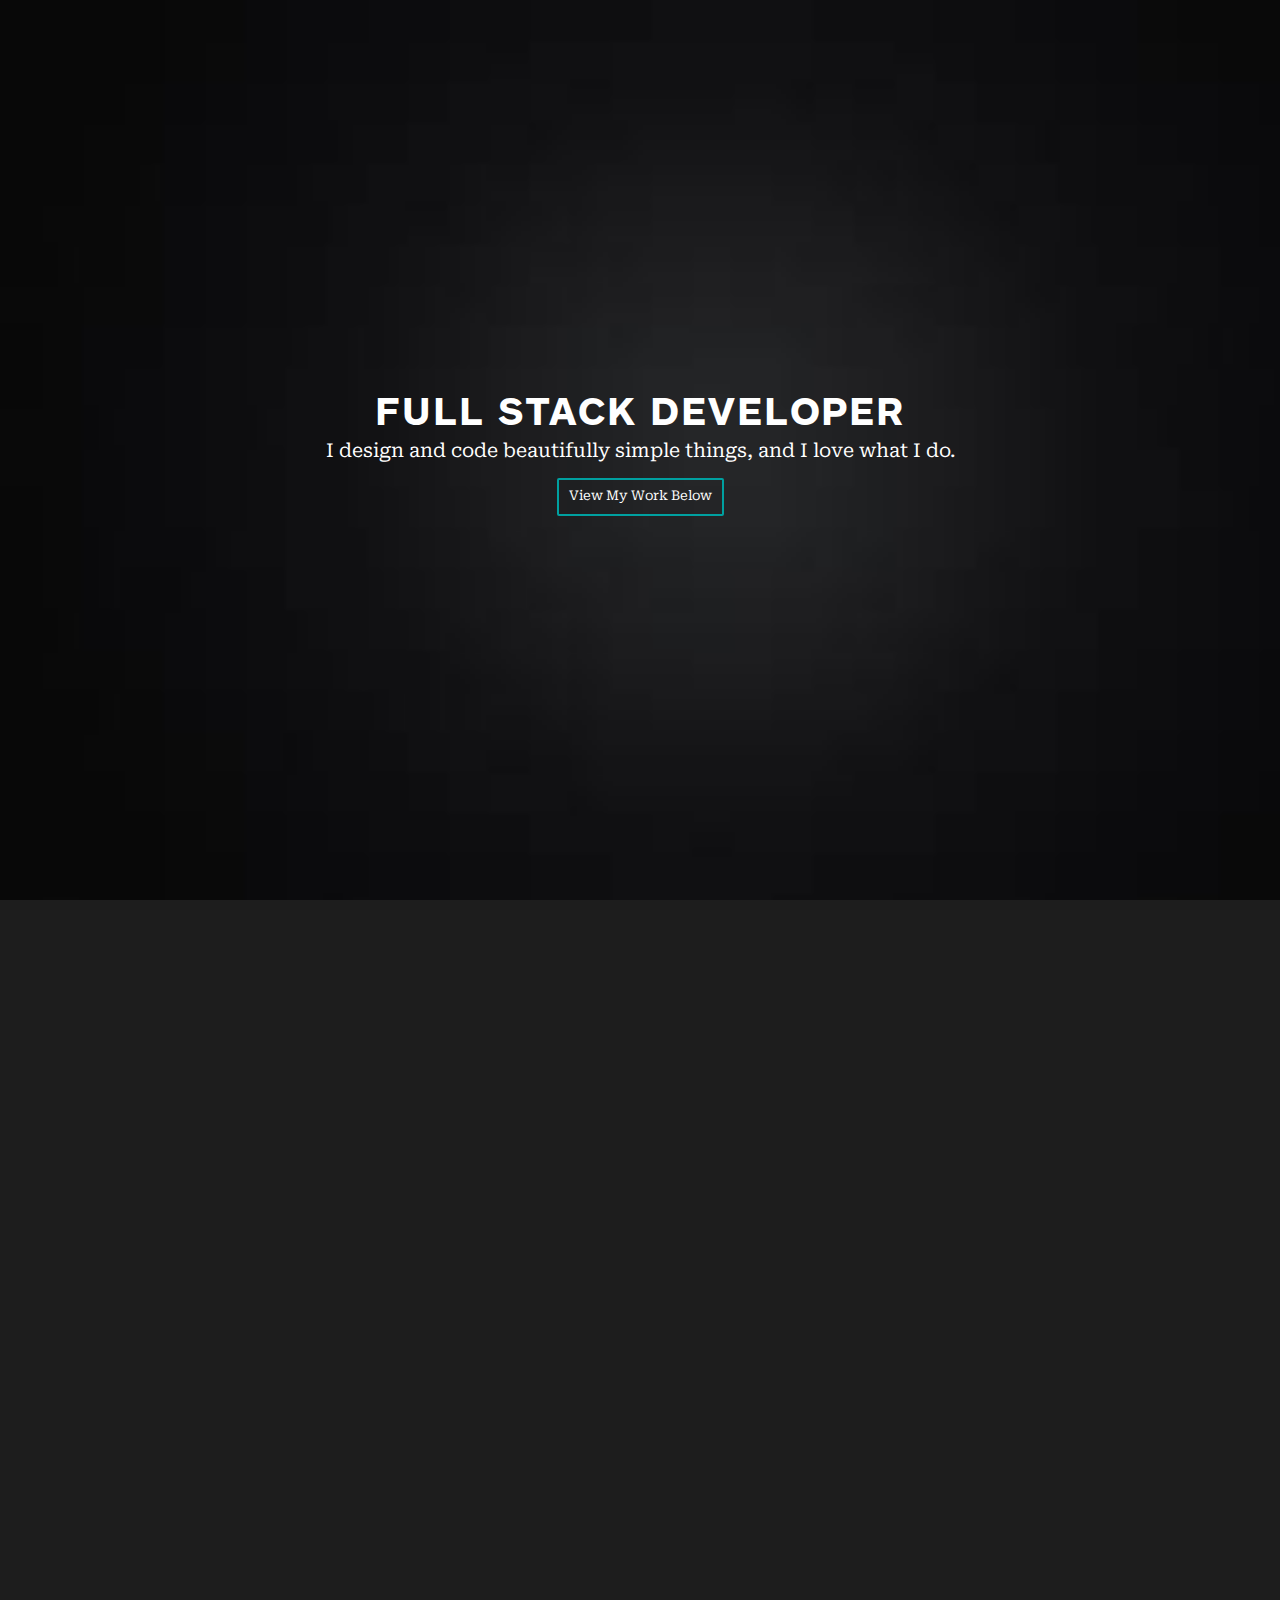
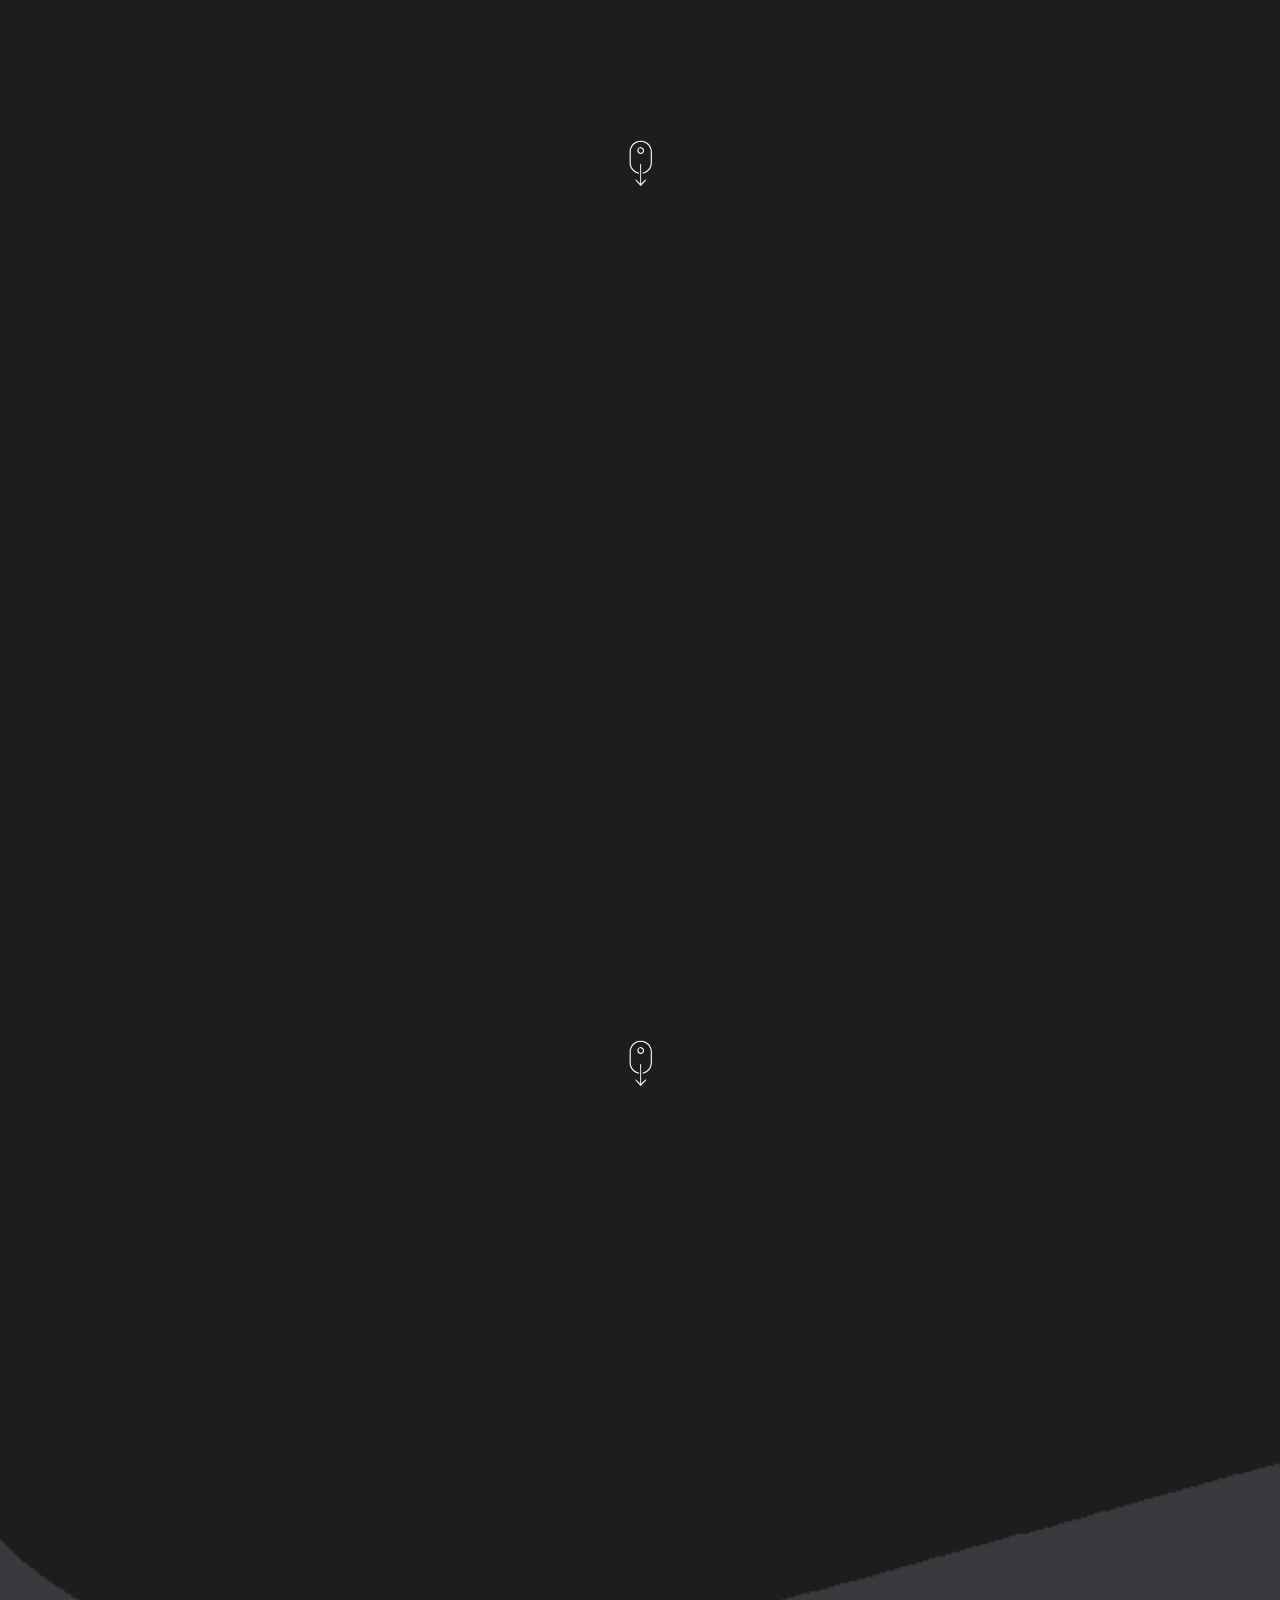
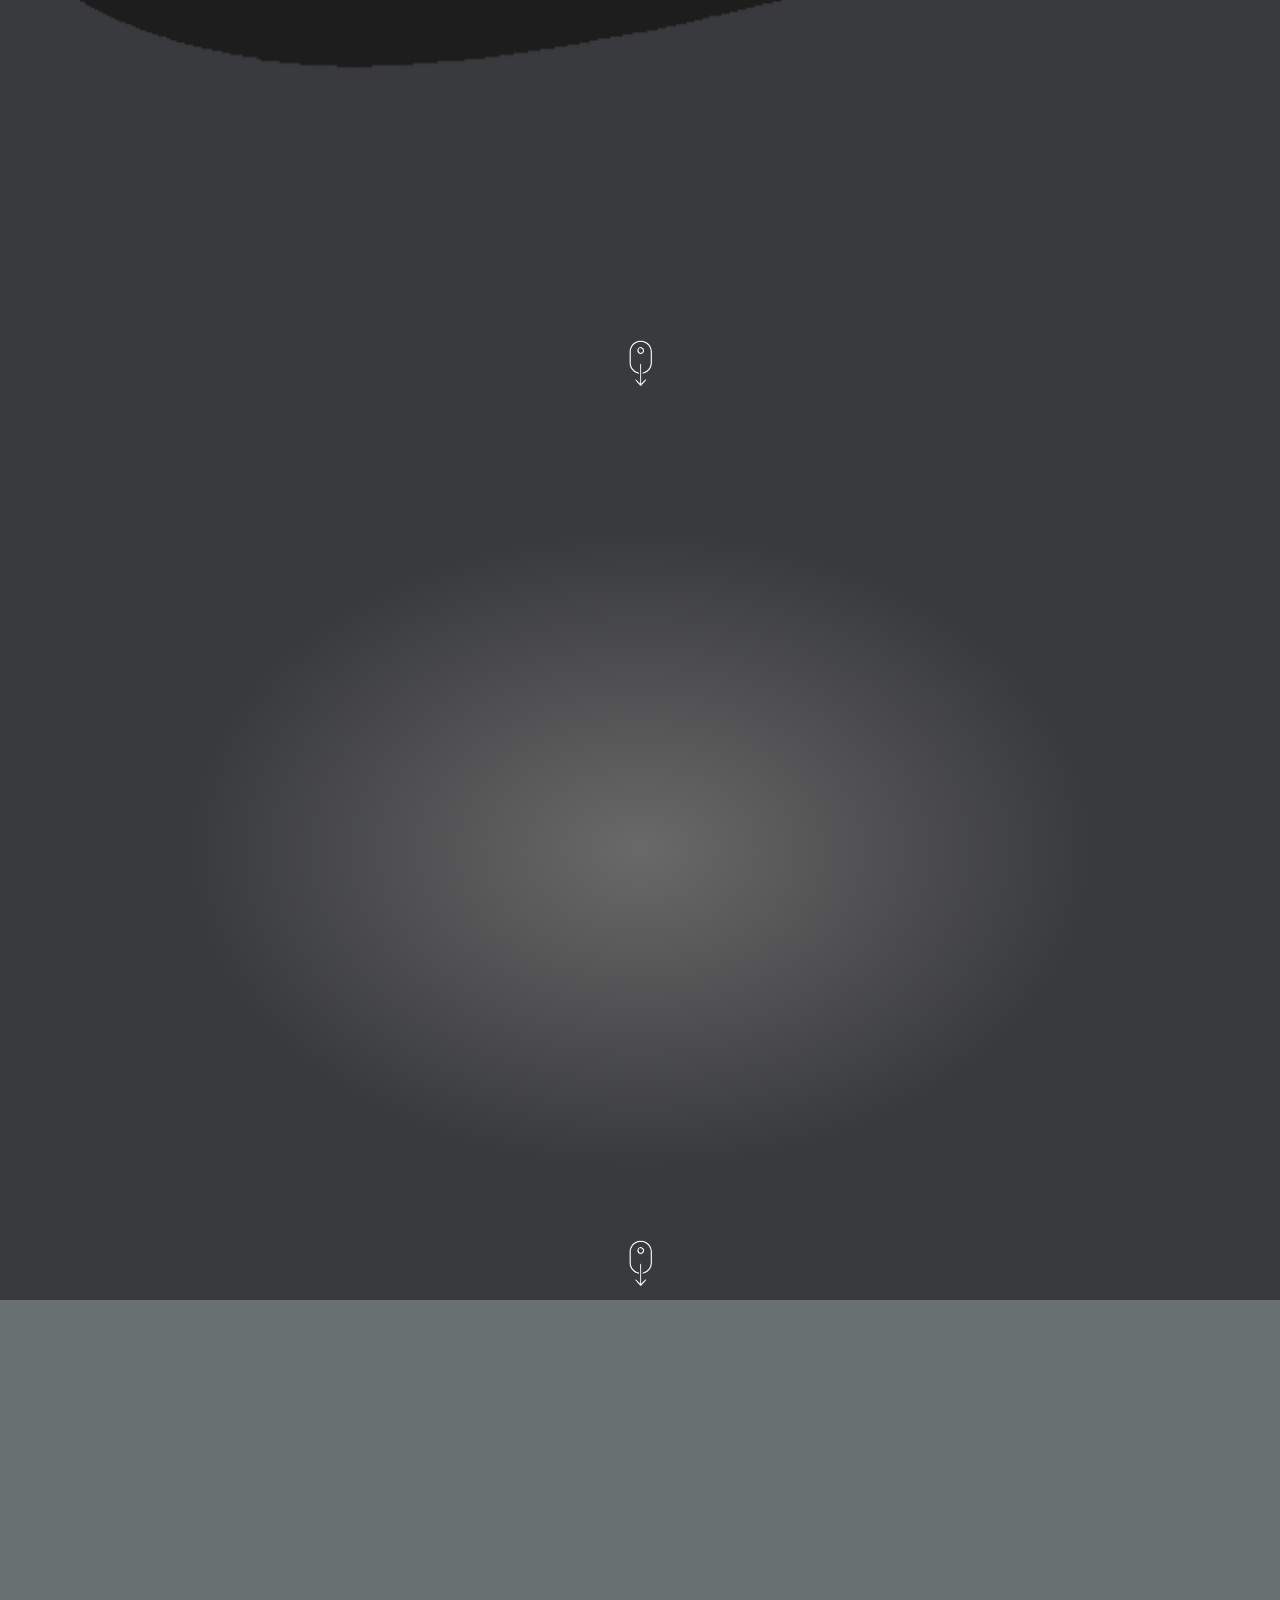
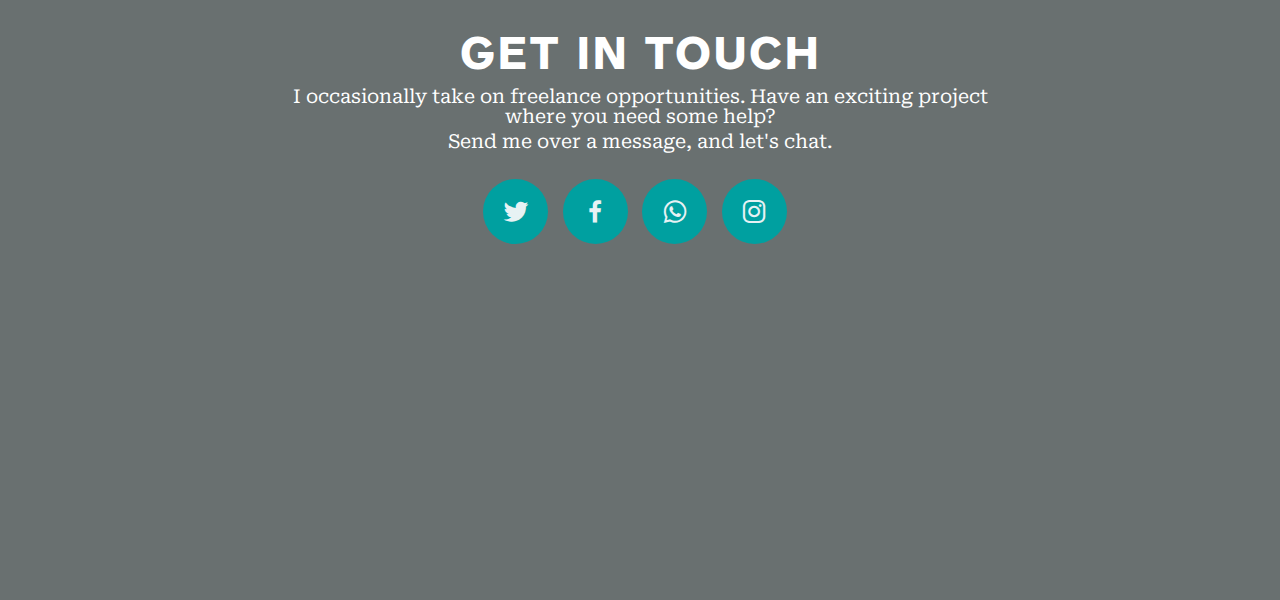
<file: index.html>
<!DOCTYPE html>
<html lang="en">

<head>
    <meta charset="UTF-8">
    <meta http-equiv="X-UA-Compatible" content="IE=edge">
    <meta name="viewport" content="width=device-width, initial-scale=1.0">
    <meta name="author" content="Emmanuel Zeddy" />

    <meta property="og:title" content="Emmanuel Zeddy" />
    <meta property="og:locale" content="en_US" />
    <link rel="canonical" href="https://zeddyemy.github.io/" />
    <meta property="og:url" content="https://zeddyemy.github.io/" />
    <meta property="og:site_name" content="Zeddy's portfolio" />
    <meta property="og:type" content="website" />

    <meta property="og:image" content="https://zeddyemy.github.io/assets/img/zeddy.jpg" />
    <meta property="og:image:type" content="image/jpg" />
    <meta name="twitter:card" content="summary" />
    <meta property="twitter:title" content="zeddyemy.github.io" />
    <script type="application/ld+json">
    {"@context":"https://schema.org","@type":"WebSite","headline":"Emmanuel Zeddy","name":"portfolio,"url":"https://zeddyemy.github.io/"}</script>

    <link rel="stylesheet" href="./assets/css/min/main.min.css" type='text/css'>
    <link rel="stylesheet" href="./assets/css/min/responsive.css" type='text/css'>
    <link rel="stylesheet" href="./assets/css/min/home-section.css" type='text/css'>
    <link rel="stylesheet" href="./assets/css/min/about-section.css" type='text/css'>
    <link rel="stylesheet" href="./assets/css/min/dev-section.css" type='text/css'>
    <link rel="stylesheet" href="./assets/css/min/priority-section.css" type='text/css'>
    <link rel="stylesheet" href="./assets/css/min/skill-section.css" type='text/css'>
    <link rel="stylesheet" href="./assets/css/min/contact-section.css" type='text/css'>
    
    <link rel='stylesheet' href='./assets/library/boxicons/css/only.used.boxicons.css' type='text/css'>
    <link rel='stylesheet' href='./assets/library/animate/animate.min.css' type='text/css'>

    <title> Zeddy's portfolio. </title>

</head>

<body>

    <section class="home-section" id="home-section">
        <div class="container">
            <div class="my-info flex scaleUp">
                <h1> Full stack Developer </h1>
                <p> I design and code beautifully simple things, and I love what I do. </p>
    
                <a class="link" data-scrollto="about-section" href="#about-section">
                    <button class="flex scroll-btn">
                        View My Work Below
                    </button>
                </a>
            </div>
        </div>
    </section>



    <section class="about-section" id="about-section">
        <div class="col-8 container">
            <div class="about-me flex">
                <div class="about-me-card animated slideInLEFT">
                    <img class="animated infinite tada" src="assets/img/robot.png" naptha_cursor="text">
                    <h2> Hi, I’m Emmanuel. Nice to meet you. </h2>
                    <p>My journey as a web developer started back in 2017 when i got my first laptop. It didn't take long after that before I developed a lot of interest and passion for the web.</p>
                    <p>Fast-forward to today, I’ve had the privilege of  working as a freelance full stack developer for quite a few people and gained more knowledge along the way. My main focus these days is designing & developing custom wordpress themes. But hey, i'm open to other things. I'm very skilled in PHP and wouldn't mind building a dynamic and interactive websites anytime.</p>
                    <p> Keep on scrolling to see more of my skills. </p>
                </div>
            </div>
        </div>
        <div class="col-4 container">
            <div class="my-profile flex">
                <div class="card-container animated slideInRIGHT">
                    <div class="card card0">
                        <div class="border">
                            <h2>Zeddy</h2>
                        </div>
                    </div>
                </div>
            </div>
        </div>
        <div class="flex scroll-icon">
            <a class="scrollTo active" data-scrollto="dev-section" href="#dev-section"><img class="scroll-icn"
                    src="assets/img/scroll-icon.png" alt=""></a>
        </div>
    </section>



    <section class="dev-section" id="dev-section">
        <div class="col-12 container">
            <div class="whatIdo-container flex">
                <div class="whatIdo">
                    <div class="what-Ido animated slideInLEFT">
                        <i class="bx bx-code-alt"></i>
    
                        <h2>Front-end Developer</h2>
                        <hr>
                        <span>I tend to code things from scratch, and enjoy bringing ideas to life in the browser.</span>
                    </div>
                    <div class="what-Ido animated zoomInUP">
                        <i class="bx bxl-wordpress"></i>
                        <h2>Wordpress</h2>
                        <hr>
                        <span>I’m Highly experienced in designing & developing custom Wordpress themes.</span>
                    </div>
                    <div class="what-Ido animated slideInRIGHT">
                        <i class="bx bx-code-block"></i>
                        <h2>Back-end Developer</h2>
                        <hr>
                        <span>I’m also a backend developer specializing in building exceptional digital experiences.</span>
                    </div>
                </div>
            </div>
        </div>
        <div class="flex scroll-icon">
            <a class="scrollTo active" data-scrollto="priority-section" href="#priority-section"><img class="scroll-icn"
                    src="assets/img/scroll-icon.png" alt=""></a>
        </div>
    </section>



    <section class="priority-section" id="priority-section">
        <div class="col-6 container">
            <div class="text-container flex">
                <div class="the-text animated slideInLEFT">
                    <div class="label"> My top priorities when building a website. </div>
                </div>
            </div>
        </div>
    
        <div class="col-6 container">
            <div class="priorities-container flex">
                <div class="priorities">
                    <div class="the-priorities animated zoomInUP">
                        <div class="hex-wrap">
                            <div class="hexagon">
                                <i class='bx bx-tachometer'></i>
                            </div>
                        </div>
                        <div class="text">
                            <div class="label">Fast</div>
                            <div class="label-info">Fast load times and lag free interaction, my highest priority.</div>
                        </div>
                    </div>
    
                    <div class="the-priorities animated zoomInUP" style="animation-delay: 0.2s;">
                        <div class="hex-wrap">
                            <div class="hexagon">
                                <i class='bx bx-devices'></i>
                            </div>
                        </div>
                        <div class="text">
                            <div class="label">Responsive</div>
                            <div class="label-info">My layouts will work on any device, big or small.</div>
                        </div>
                    </div>
    
                    <div class="the-priorities animated zoomInUP" style="animation-delay: 0.25s;">
                        <div class="hex-wrap">
                            <div class="hexagon">
                                <i class='bx bx-search-alt'></i>
                            </div>
                        </div>
                        <div class="text">
                            <div class="label">SEO</div>
                            <div class="label-info">Website will be fast, easy to find, and reach the widest audience
                                possible .</div>
                        </div>
                    </div>
    
                    <div class="the-priorities animated zoomInUP" style="animation-delay: 0.3s;">
                        <div class="hex-wrap">
                            <div class="hexagon">
                                <i class='bx bx-bulb'></i>
                            </div>
                        </div>
                        <div class="text">
                            <div class="label">Insightful</div>
                            <div class="label-info">Strong preference for easy to use, intuitive UX/UI.</div>
                        </div>
                    </div>
    
                    <div class="the-priorities animated zoomInUP" style="animation-delay: 0.35s;">
                        <div class="hex-wrap">
                            <div class="hexagon">
                                <i class='bx bxs-rocket'></i>
                            </div>
                        </div>
                        <div class="text">
                            <div class="label">Dynamic</div>
                            <div class="label-info">Websites don't have to be static, I love making pages come to life.
                            </div>
                        </div>
                    </div>
                </div>
            </div>
        </div>
    
        <div class="flex scroll-icon">
            <a class="scrollTo active" data-scrollto="skill-section" href="#skill-section"><img class="scroll-icn"
                    src="assets/img/scroll-icon.png" alt=""></a>
        </div>
    
    </section>



    <section class="skill-section" id="skill-section">
        <div class="col-6 container">
            <div class="skills-container flex">
                <div class="skills animated slideInLEFT">
                    <div class="skills-label"> Technical skills </div>
                    <div class="the-skills">
                        <div class="bar flex">
                            <div class="bar fill html">
                                <div class="tag bold flex">HTML</div>
                            </div>
                            <span>90%</span>
                        </div>
                        <div class="bar flex">
                            <div class="bar fill css">
                                <div class="tag bold flex">CSS</div>
                            </div>
                            <span>90%</span>
                        </div>
                        <div class="bar flex">
                            <div class="bar fill js">
                                <div class="tag bold flex">JavaScript</div>
                            </div>
                            <span>70%</span>
                        </div>
                        <div class="bar flex">
                            <div class="bar fill jquery">
                                <div class="tag bold flex">Jquery</div>
                            </div>
                            <span>75%</span>
                        </div>
    
                        <div class="bar flex">
                            <div class="bar fill php">
                                <div class="tag bold flex">PHP</div>
                            </div>
                            <span>80%</span>
                        </div>
    
                        <div class="bar flex">
                            <div class="bar fill wordpress">
                                <div class="tag bold flex">Wordpress</div>
                            </div>
                            <span>90%</span>
                        </div>
                        <div class="bar flex">
                            <div class="bar fill sass">
                                <div class="tag bold flex">SASS</div>
                            </div>
                            <span>50%</span>
                        </div>
                        <div class="bar flex">
                            <div class="bar fill corel">
                                <div class="tag bold flex">CorelDraw X7</div>
                            </div>
                            <span>55%</span>
                        </div>
                    </div>
                </div>
            </div>
        </div>
    
        <div class="col-6 container">
            <div class="img-container flex">
                <div class="the-img animated slideInRIGHT">
                    <img src="assets/img/developer.png">
                </div>
            </div>
        </div>
    
        <div class="flex scroll-icon">
            <a class="scrollTo active" data-scrollto="contact" href="#contact-section"><img class="scroll-icn"
                    src="assets/img/scroll-icon.png" alt=""></a>
        </div>
    </section>



    <section class="contact-section" id="contact-section">
        <div class="container">
            <div class="reach-me">
                <div class="reach-me-text">
                    <h1> Get In Touch </h1>
                    <p> I occasionally take on freelance opportunities. Have an exciting project where you need some help?</p>
                    <p>Send me over a message, and let's chat. </p>

                    <div class="socials">
                        <a href="https://twitter.com/EmmanuelZeddy" aria-label="Twitter">
                            <i class="bx bxl-twitter"></i>
                        </a>
                        <a href="https://web.facebook.com/emmanuel.olowu.319/" aria-label="Facebook">
                            <i class="bx bxl-facebook"></i>
                        </a>
                        <a href="https://wa.me/+2347086561566" aria-label="Whatsapp">
                            <i class="bx bxl-whatsapp "></i>
                        </a>
                        <a href="https://www.instagram.com/zeddy_emmanuel/" aria-label="Instagram">
                            <i class="bx bxl-instagram"></i>
                        </a>
                    </div>
                </div>
            </div>
        </div>
    </section>
    

    <script type='text/javascript' src='./assets/js/script.min.js'></script>
</body>

</html>
</file>
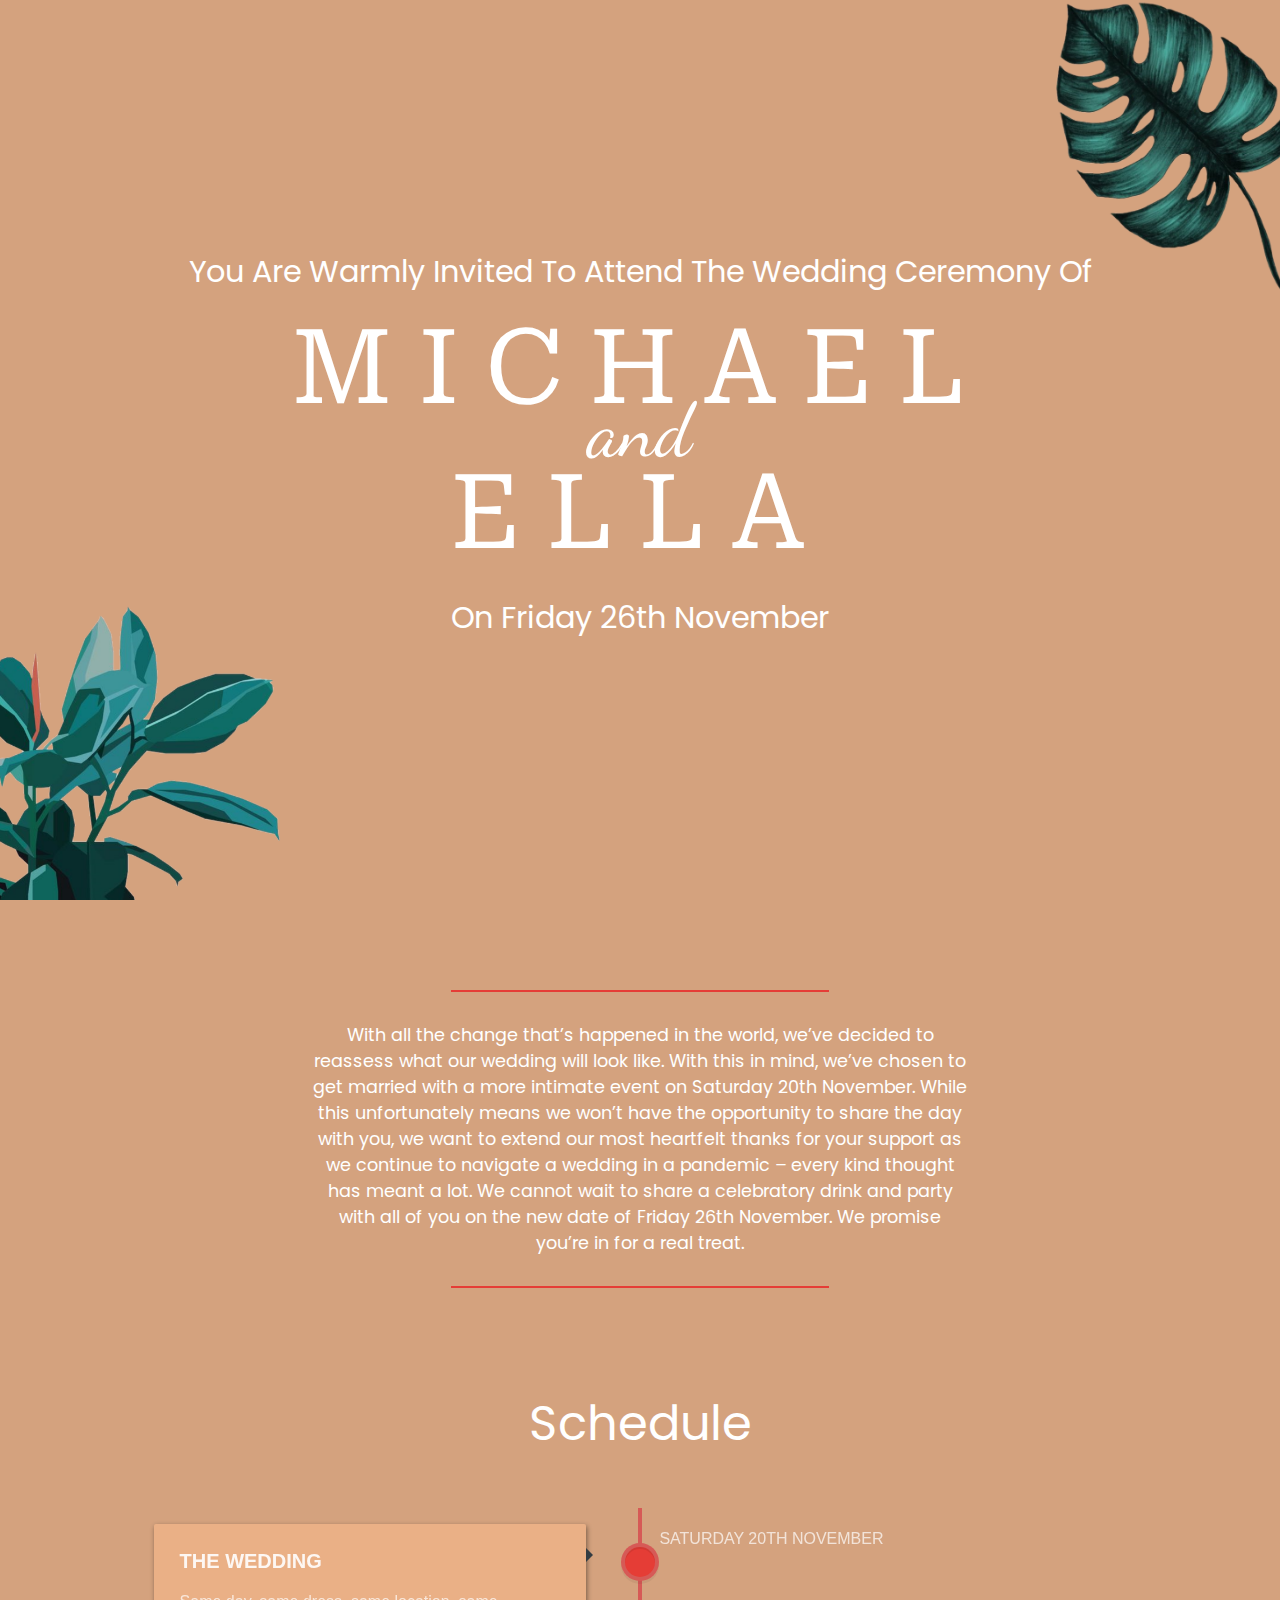
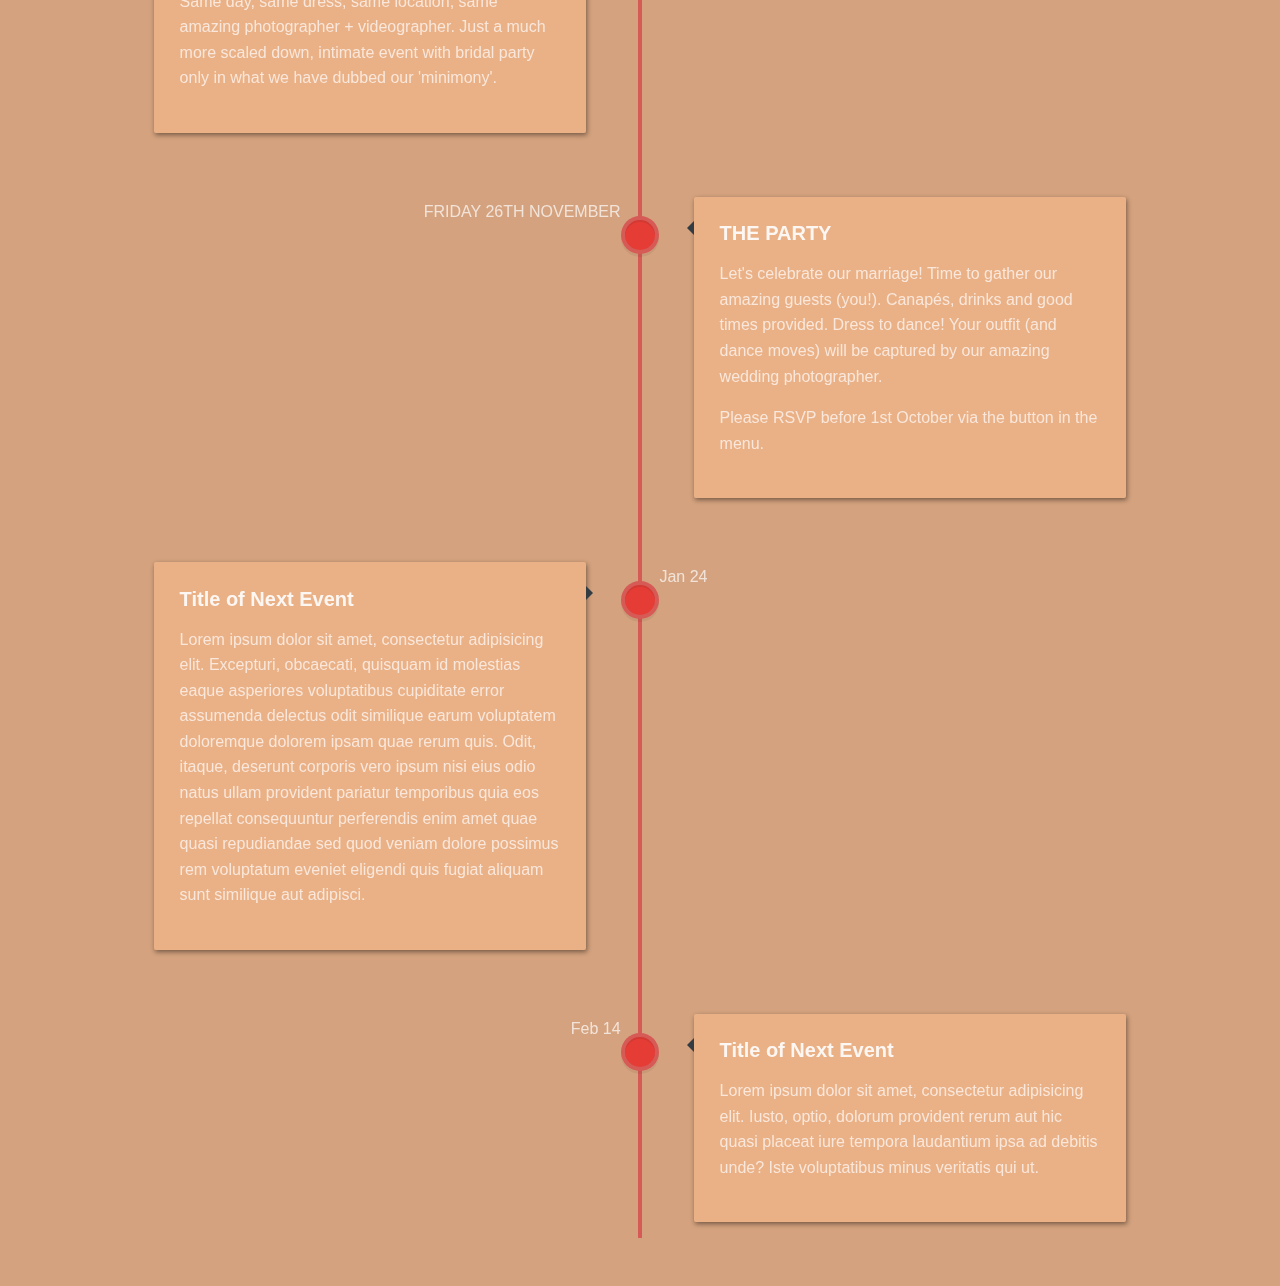
<file: wedsite/index.html>
<!DOCTYPE html>
<html lang="en">

<head>
    <meta charset="UTF-8">
    <meta http-equiv="X-UA-Compatible" content="IE=edge">
    <meta name="viewport" content="width=device-width, initial-scale=1, shrink-to-fit=no">
    <title> Mike and Ela </title>

    <link rel='stylesheet' href='assets/css/main.css' type='text/css' />
    <link rel='stylesheet' href='assets/css/home.css' type='text/css' />
    <link rel='stylesheet' href='assets/css/speech.css' type='text/css' />
    <link rel='stylesheet' href='assets/css/timeline.css' type='text/css' />
</head>

<body>
    <section class="home-section" id="home-section">
        <div class="container">
            <img class="plant" src="assets/img/plant.png">
            <img class="plant-1" src="assets/img/plant-1.png">
            <div class="my-info flex scaleUp">
                <p> You Are Warmly Invited To Attend The Wedding Ceremony Of </p>
                <div class="flex couple">
                    <h1> Michael </h1>
                    <small> and </small>
                    <h1> Ella </h1>
                </div>
                <p> On Friday 26th November </p>
            </div>
        </div>
    </section>
    <section class="speech-section" id="speech-section">
        <div class="container">
            <div class="speech flex scaleUp">
                <div class="the-speech">
                    <hr>
                    <p>With all the change that’s happened in the world, we’ve decided to reassess what our wedding will look like. With this in mind, we’ve chosen to get married with a more intimate event on Saturday 20th November. While this unfortunately means we won’t have the opportunity to share the day with you, we want to extend our most heartfelt thanks for your support as we continue to navigate a wedding in a pandemic – every kind thought has meant a lot. We cannot wait to share a celebratory drink and party with all of you on the new date of Friday 26th November. We promise you’re in for a real treat. </p>
                    <hr>
                </div>
            </div>
        </div>
    </section>
    <section class="timeline-section" id="timeline-section">
        <div class="title"> Schedule </div>
        <div id="cd-timeline" class="cd-container">
            <div class="cd-timeline-block">
                <div class="cd-timeline-img cd-movie">
                </div> <!-- cd-timeline-img -->

                <div class="cd-timeline-content">
                    <h2>THE WEDDING</h2>
                    <p>Same day, same dress, same location, same amazing photographer + videographer. Just a much more scaled down, intimate event with bridal party only in what we have dubbed our 'minimony'.</p>
                    <span class="cd-date">SATURDAY 20TH NOVEMBER</span>
                </div> <!-- cd-timeline-content -->
            </div> <!-- cd-timeline-block -->

            <div class="cd-timeline-block">
                <div class="cd-timeline-img cd-movie">
                </div> <!-- cd-timeline-img -->

                <div class="cd-timeline-content">
                    <h2>THE PARTY</h2>
                    <p>Let's celebrate our marriage! Time to gather our amazing guests (you!). Canapés, drinks and good times provided. Dress to dance! Your outfit (and dance moves) will be captured by our amazing wedding photographer.</p>
                    <p> Please RSVP before 1st October via the button in the menu. </p>
                    <span class="cd-date">FRIDAY 26TH NOVEMBER</span>
                </div> <!-- cd-timeline-content -->
            </div> <!-- cd-timeline-block -->

            <div class="cd-timeline-block">
                <div class="cd-timeline-img cd-picture">
                </div> <!-- cd-timeline-img -->

                <div class="cd-timeline-content">
                    <h2>Title of Next Event</h2>
                    <p>Lorem ipsum dolor sit amet, consectetur adipisicing elit. Excepturi, obcaecati, quisquam id molestias eaque asperiores voluptatibus cupiditate error assumenda delectus odit similique earum voluptatem doloremque dolorem ipsam quae rerum quis. Odit, itaque, deserunt corporis vero ipsum nisi eius odio natus ullam provident pariatur temporibus quia eos repellat consequuntur perferendis enim amet quae quasi repudiandae sed quod veniam dolore possimus rem voluptatum eveniet eligendi quis fugiat aliquam sunt similique aut adipisci.</p>
                    <span class="cd-date">Jan 24</span>
                </div> <!-- cd-timeline-content -->
            </div> <!-- cd-timeline-block -->

            <div class="cd-timeline-block">
                <div class="cd-timeline-img cd-location">
                </div> <!-- cd-timeline-img -->

                <div class="cd-timeline-content">
                    <h2>Title of Next Event</h2>
                    <p>Lorem ipsum dolor sit amet, consectetur adipisicing elit. Iusto, optio, dolorum provident rerum aut hic quasi placeat iure tempora laudantium ipsa ad debitis unde? Iste voluptatibus minus veritatis qui ut.</p>
                    <span class="cd-date">Feb 14</span>
                </div> <!-- cd-timeline-content -->
            </div> <!-- cd-timeline-block -->
        </div>
    </section>
</body>

</html>
</file>
<file: assets/css/min/responsive.css>
[class*="col-"]{width:100%;float:left}@media screen and (min-width:999px){.col-1{width:8.33%}.col-2{width:16.66%}.col-3{width:25%}.col-4{width:33.33%}.col-5{width:41.66%}.col-6{width:50%}.col-7{width:58.33%}.col-8{width:66.66%}.col-9{width:75%}.col-10{width:83.33%}.col-11{width:91.66%}.col-12{width:100%}}
</file>
<file: assets/css/min/home-section.css>
#home-section{background-color:transparent;height:100vh}#home-section .container .my-info{height:100%;width:100%;flex-flow:column wrap;padding:10px;transition:var(--transition);color:var(--text-color)}#home-section .container .my-info h1{font-family:var(--font-four);font-size:1.5em;text-transform:uppercase;letter-spacing:2px;font-weight:500;text-align:center}#home-section .container .my-info p{margin-top:10px;font-family:var(--font-three);font-size:1em;text-align:center}.link{text-decoration:none}.scroll-btn{cursor:pointer;margin-top:15px;padding:10px;background-color:transparent;border:2px solid var(--theme-color);border-radius:2px;transition:0.8s;font-family:var(--font-three);color:var(--text-color)}.scroll-btn:hover{transition:0.8s;font-size:13.8px;padding:10px 15px 10px 15px}@media screen and (min-width:999px){#home-section .container .my-info h1{font-size:2.5em}#home-section .container .my-info p{font-size:1.2em}}
</file>
<file: assets/css/min/about-section.css>
#about-section{background:transparent}#about-section::after{content:"";clear:both;display:table}#about-section .container .about-me{height:100%;width:100%;flex-flow:column wrap;background-color:transparent}#about-section .about-me .about-me-card{text-align:left;height:60%;width:100%;padding:70px 20px 10px 20px;background-color:transparent;margin:0 auto;color:var(--text-color)}#about-section .about-me .about-me-card img{animation-duration:5s}#about-section .about-me .about-me-card h2{font-family:var(--font-four);font-size:1.7em;text-transform:capitalize;letter-spacing:2px;font-weight:500;margin:0 0 20px 0;text-align:left}#about-section .about-me .about-me-card p{font-family:var(--font-three);font-size:.9em;line-height:20px;margin:0 0 15px 0}#about-section .container .my-profile{height:100%;width:100%;flex-flow:column wrap;background-color:transparent}.card-container{background-color:transparent;height:60%;width:100%;padding:30px 15px 30px 15px}.card{height:400px;width:300px;background:gray;border-radius:10px;transition:background 0.8s;overflow:hidden;background-color:#fff;box-shadow:0 70px 63px -60px #000;display:flex;justify-content:center;align-items:center;position:relative;margin:0 auto}@media screen and (max-width:353px){.card{height:350px;width:100%}}@media screen and (min-width:999px){.card-container{padding:30px 60px 30px 15px}.card{height:400px;width:100%}}@media screen and (min-width:1200px){.card{height:400px;width:300px}}.card0{background:url(../../img/zeddy.jpg) center center no-repeat;background-size:400px}.card0:hover{background:url(../../img/zeddy.jpg) left center no-repeat;background-size:540px}.card0:hover h2{opacity:1}.card h2{font-family:'Helvetica Neue',Helvetica,Arial,sans-serif;color:#fff;margin:20px;opacity:0;transition:opacity 1s}.border{height:97%;width:97%;background:transparent;border-radius:10px;transition:border 1s;position:relative}.border:hover{border:1px solid #fff}@media screen and (min-width:660px){#about-section .about-me .about-me-card{padding:70px 40px 10px 40px}#about-section .about-me .about-me-card h2{font-size:1.9em}#about-section .about-me .about-me-card p{font-size:1em}}@media screen and (min-width:999px){#about-section{height:100vh}#about-section .about-me .about-me-card{padding:30px 0 0 60px}#about-section .about-me .about-me-card h2{font-size:2.7em}}
</file>
<file: assets/css/min/dev-section.css>
#dev-section{background-color:transparent}#dev-section::after{content:"";clear:both;display:table}#dev-section .container .whatIdo-container{height:100%;width:100%;flex-flow:column wrap}#dev-section .container .whatIdo{height:60%;width:100%;padding:0 20px 30px 20px;background-color:transparent;display:grid;grid-template-columns:repeat(auto-fit,minmax(20ch,1fr));grid-gap:.02rem;max-width:100vw;margin:0 auto}@media screen and (max-width:430px){#dev-section .container .whatIdo{grid-template-columns:repeat(1,1fr)}}.what-Ido{box-shadow:var(--box-shadow-color);border:1px solid #333436;padding:40px 8px;background-color:rgba(37,38,40,.4);color:var(--text-color);text-align:center;-webkit-backdrop-filter:blur(6px);backdrop-filter:blur(6px)}.what-Ido i{font-size:80px;color:var(--theme-color)}.what-Ido:hover i{transform:rotate(360deg)}.what-Ido h2{font-size:1.2em;margin-top:15px;margin-bottom:10px;font-family:var(--font-four);font-weight:500;line-height:1.1;color:inherit}.what-Ido span{font-family:var(--font-three);font-size:.75em}.what-Ido hr{margin:0 auto;margin-top:15px;margin-bottom:15px;width:10%;border-radius:31px;border:2px solid var(--theme-color);box-sizing:content-box;-webkit-box-sizing:content-box;-moz-box-sizing:content-box}.what-Ido:hover hr{width:30%}@media screen and (min-width:585px){.what-Ido:nth-child(1){border-top-left-radius:var(--rounded-post);border-bottom-left-radius:var(--rounded-post)}.what-Ido:nth-child(3){border-top-right-radius:var(--rounded-post);border-bottom-right-radius:var(--rounded-post)}}@media screen and (min-width:660px){#dev-section .container .whatIdo{padding:0 40px 30px 40px}}@media screen and (min-width:999px){#dev-section{height:100vh}#dev-section .container .whatIdo{padding:0 60px 30px 60px}.what-Ido{padding:60px 10px}.what-Ido i{font-size:100px}.what-Ido h2{font-size:30px;margin-top:20px;margin-bottom:10px}.what-Ido span{font-size:.9em}}#dev-section,.what-Ido,.what-Ido:hover i,.what-Ido hr,.what-Ido:hover hr{transition:var(--transition)}
</file>
<file: assets/css/min/priority-section.css>
#priority-section{background:url(../../img/wave.png);background-size:cover;background-repeat:no-repeat;background-attachment:scroll}#priority-section::after{content:"";clear:both;display:table}#priority-section .container .priorities-container{height:100%;width:100%;flex-flow:column wrap;background-color:transparent}#priority-section .priorities-container .priorities{height:60%;width:100%;padding:0 20px 30px 20px;background-color:transparent;display:grid;grid-template-columns:repeat(auto-fit,minmax(20ch,1fr));grid-gap:3rem;max-width:100vw;margin:0 auto}.the-priorities{align-items:center;display:flex;flex-direction:column;justify-content:flex-start}.the-priorities .hex-wrap{height:80px;width:80px;position:relative;text-align:center}.the-priorities .hexagon{background-color:var(--theme-color);display:inline-block;height:100%;width:calc(100% * 0.57735)}.the-priorities .hexagon i{position:absolute;right:0;left:0;top:20px;z-index:1;font-size:40px;color:var(--text-color)}.hexagon:before{background-color:inherit;content:"";height:inherit;position:absolute;right:calc((100% / 2) - ((100% * 0.57735) / 2));top:0;transform:rotateZ(60deg);width:inherit}.hexagon:after{background-color:inherit;content:"";height:inherit;position:absolute;right:calc((100% / 2) - ((100% * 0.57735) / 2));top:0;transform:rotateZ(-60deg);width:inherit}.the-priorities .text{width:100%;color:var(--text-color)}.the-priorities .text .label{font-size:1.22em;margin:7px 0 5px 0!important;font-family:var(--font-four);text-align:center}.label-info{text-align:center;font-family:var(--font-three);font-size:.84em}#priority-section .container .text-container{height:100%;width:100%;flex-flow:column wrap;background-color:transparent}#priority-section .container .text-container .the-text{height:60%;width:100%;padding:50px 20px 30px 20px;background-color:transparent;display:block;max-width:100vw;margin:0 auto}.the-text .label{font-family:var(--font-four);font-size:2em;text-align:left;margin:0 0 5px 0;color:var(--text-color)}@media screen and (max-width:453px){.the-priorities .hex-wrap{height:60px;width:60px}.the-priorities .hexagon i{top:15px;font-size:29px}.the-priorities .text .label{font-size:1.1em}.label-info{font-size:.73em}}@media screen and (min-width:660px){#priority-section .container .text-container .the-text,#priority-section .priorities-container .priorities{padding:0 40px 30px 40px}}@media screen and (max-width:719px){#priority-section .priorities-container .priorities{grid-template-columns:repeat(2,1fr);grid-gap:1.8rem}.the-priorities:nth-child(5){grid-column:1 / span 2}.the-priorities:nth-child(5) .text{padding:0 29.5% 10px 29.5%}}@media screen and (min-width:999px){#priority-section{height:100vh}#priority-section .container .text-container .the-text{padding:0 30px 30px 60px}.the-text .label{font-size:4.5em}#priority-section .priorities-container .priorities{padding:0 60px 30px 10px;grid-gap:.9rem}.the-priorities .hex-wrap{height:80px;width:80px}.the-priorities .hexagon i{top:20px;font-size:40px}.the-priorities .text .label{font-size:1.1em}.label-info{font-size:.84em}}.priorities,.label-info,.label{transition:var(--transition)}
</file>
<file: assets/css/min/skill-section.css>
#skill-section{background-color:#44413c;background-image:radial-gradient(#696969,#393a3d,#393a3d)}#skill-section::after{content:"";clear:both;display:table}#skill-section .container .skills-container{height:100%;width:100%;flex-flow:column wrap;background-color:transparent}#skill-section .container .skills-container .skills{height:60%;width:100%;padding:50px 20px 30px 20px;background-color:transparent;display:block;max-width:100vw;margin:0 auto}.skills-label{font-family:var(--font-four);font-size:1.5em;text-align:center;margin:0 0 5px 0;color:var(--text-color)}.the-skills{width:100%;display:block;align-items:center;flex-direction:column;justify-content:center;margin:0}.bar{font-size:8pt;height:22px;margin:0 0 15px 0;align-items:flex-end!important;background-color:#eee;color:#666;position:relative;border-radius:16px}.bar.fill{left:0;position:absolute;top:0;background-color:var(--theme-color);opacity:1;padding:0;animation-fill-mode:both!important}.bar .tag{width:85px;height:100%;position:absolute;top:0;left:0;background-color:#04c2c9;border-radius:16px;font-family:var(--font-four);color:var(--text-color)}.bar span{display:initial;padding:0 15px 0 0;z-index:1;font-family:var(--font-three);font-weight:600}#skill-section .container .img-container{height:100%;width:100%;flex-flow:column wrap;background-color:transparent}#skill-section .container .img-container .the-img{height:60%;width:100%;padding:0 30px 30px 30px;background-color:transparent;display:block;max-width:100vw;margin:0 auto}#skill-section .container .img-container .the-img img{display:block;margin:0 auto;width:100%}@media screen and (min-width:420px){#skill-section .container .img-container .the-img img{width:300px;height:181px}}@media screen and (min-width:660px){#skill-section .container .skills-container .skills{padding:30px 40px 30px 40px}}@media screen and (min-width:999px){#skill-section{height:100vh}#skill-section .container .skills-container .skills{padding:0 30px 30px 30px}.the-skills{max-width:90%;width:calc(100% - 15px);margin:10px auto 0 auto}.bar{font-size:11pt;height:25px}.bar .tag{width:114px}#skill-section .container .img-container .the-img img{width:490px;height:312px}}@keyframes fifty{from{width:0%}to{width:50%}}@keyframes fiftyFive{from{width:0%}to{width:55%}}@keyframes seventy{from{width:0%}to{width:70%}}@keyframes seventyFive{from{width:0%}to{width:75%}}@keyframes eighty{from{width:0%}to{width:80%}}@keyframes ninety{from{width:0%}to{width:90%}}.slideInLEFT.reveal .html,.slideInLEFT.reveal .css,.slideInLEFT.reveal .wordpress{width:90%;animation:ninety 0.4s linear 0.7s}.slideInLEFT.reveal .js{width:70%;animation:seventy 0.4s linear 0.9s}.slideInLEFT.reveal .jquery{width:75%;animation:seventyFive 0.4s linear 1s}.slideInLEFT.reveal .php{width:80%;animation:eighty 0.4s linear 1.24s}.slideInLEFT.reveal .sass{width:50%;animation:fifty 0.4s linear 1.41s}.slideInLEFT.reveal .corel{width:55%;animation:fiftyFive 0.4s linear 0.95s}#skill-section,.skills,.bar,img{transition:var(--transition)}
</file>
<file: assets/css/min/contact-section.css>
#contact-section{background-color:#697070;height:100vh;transition:var(--transition)}#contact-section .container .reach-me{height:100%;width:100%;display:flex;justify-content:center;align-items:center;flex-flow:column wrap;background:transparent}.reach-me-text{padding:20px;text-align:center;color:var(--text-color)}.reach-me-text h1{font-family:var(--font-four);font-size:1.8em;text-transform:uppercase;letter-spacing:2px;font-weight:500;text-align:center;margin-bottom:10px}.reach-me-text p{margin-bottom:5px;font-family:var(--font-three);font-size:.83em}.socials{margin:25px 10px 25px 10px}.socials a{background:var(--theme-color);width:45px;height:45px;margin-right:10px;margin-bottom:10px;border-radius:50%;display:inline-flex;justify-content:center;align-items:center;flex-direction:column;text-decoration:none;transition:var(--transition)}.socials a:hover{filter:var(--brightness);transform:rotate(360deg)}.socials a i{color:#e7f2f4;font-size:20px;transition:var(--transition)}@media screen and (min-width:999px){.reach-me-text{padding:260px}.reach-me-text h1{font-size:3em}.reach-me-text p{font-size:1.2em}.socials a{width:65px;height:65px}.socials a i{font-size:30px}}
</file>
<file: wedsite/assets/css/main.css>
@font-face {
    font-family: Poppins;
    src: url(../fonts/Poppins/Poppins.ttf);
}
@font-face {
    font-family: RobotoSerif;
    src: url(../fonts/RobotoSerif/RobotoSerif-Regular.ttf);
}
@font-face {
    font-family: ARSMaquettePro;
    src: url(../fonts/ARS-MaquettePro/ARSMaquettePro-Bold.woff2),
        url(../fonts/ARS-MaquettePro/ARSMaquettePro-Bold.woff);
}
@font-face {
    font-family: DancingScript;
    src: url(../fonts/Dancing-Script/DancingScript-VariableFont_wght.ttf);
}

:root {
    --font-one: sans-serif;
    --font-two: 'Poppins', sans-serif;
    --font-three: 'DancingScript', sans-serif;
    --font-four: 'RobotoSerif', sans-serif;
    --font-five: 'ARSMaquettePro', sans-serif;
    --rounded-post: 7px;
    --brightness: brightness(100%) contrast(1);
    --transition: all ease-in-out .4s;
    --slowTransition: all ease-in-out 0.8s;
    --theme-color: #e53d36;
    --timeline-color: #d65a56;
}
body {
    --body-background: #d4a27e;
    --body-text-color: #fff;
    --box-background: rgba(248,248,248,0.5);
    --box-shadow-color: 0.05rem 0.1rem 0.3rem -0.03rem rgb(0 0 0 / 45%);
    --time-color: #fff;
    --tetiary-color: #ece9e8;
    --code-color: #efefef;
    --brightness: brightness(100%) contrast(1);
    --glassmorphism: rgba(52, 56, 56, 0.9);
}
body.dark-theme {
    --body-background: -webkit-linear-gradient(150deg, #252525, #000, #1c1c1e);
    --body-text-color: #e9e9e9;
    --box-background: rgba(33,33,34,0.4);
    --tetiary-color: #000;
    --code-color: #0e0e0f;
    --brightness: brightness(70%) contrast(1.1);
    --glassmorphism: rgba(17, 17, 18, 0.9);
}

@media (prefers-color-scheme: dark) {
    body {
        --body-background: -webkit-linear-gradient(150deg, #252525, #000, #1c1c1e);
        --body-text-color: #e9e9e9;
        --box-background: rgba(33,33,34,0.4);
        --tetiary-color: #000;
        --code-color: #0e0e0f;
        --brightness: brightness(70%) contrast(1.1);
        --glassmorphism: rgba(17, 17, 18, 0.9);
    }
    body.light-theme {
        --body-background: #d4a27e;
        --body-text-color: #fff;
        --box-background: rgba(248,248,248,0.5);
        --tetiary-color: #ece9e8;
        --code-color: #efefef;
        --brightness: brightness(100%) contrast(1);
        --glassmorphism: rgba(52, 56, 56, 0.9);
    }
}
*{
	margin: 0;
	padding: 0;
	box-sizing: border-box;
    -moz-box-sizing: border-box;
    -webkit-box-sizing: border-box;
	font-family: var(--font-one);
}

::-webkit-scrollbar {
    width: 5px;
}
::-webkit-scrollbar-track {
    box-shadow: inset 0 0 3px grey;
    background-color: var(--box-background);
}
::-webkit-scrollbar-thumb {
    background: var(--theme-color);
    border-radius: 4px;
}

html {
    font-family: var(--font-one);
    scroll-behavior: smooth;
}
body {
    transition: 3.3s;
    color: var(--body-text-color);
    background: var(--body-background);
    background-repeat: no-repeat;
    background-attachment: fixed;
    background-size: cover;
	padding: 0px;
    margin: 0px;
}
body::after {
    content: "";
    clear: both;
    display: table;
}
a {
    text-decoration: none;
    color: var(--theme-color);
}
a:hover {
    text-decoration: underline;
}
img {
    filter: var(--brightness);
}


.container {
    z-index: 99999;
    height: 100%;
    background-color: transparent;
    display: block;
}
.flex {
    display: flex;
    justify-content: center;
    align-items: center;
    flex-direction: column;
}
</file>
<file: wedsite/assets/css/home.css>
#home-section {
    background-color: transparent;
    height: 100vh;
}
#home-section .plant,
#home-section .plant-1 {
    position: absolute;
    height: 220px;
    z-index: -10;
}
#home-section .plant{
    bottom: 0;
    left: -104px;
    transform: rotate(20deg);
}
#home-section .plant-1 {
    top: 0;
    right: 0px;
}


#home-section .container .my-info {
    height: 100%;
    width: 100%;
    flex-flow: column wrap;
    padding: 10px;
    transition: var(--transition);
    color: var(--text-color);
}


#home-section .container .my-info p {
    margin-bottom: 7px;
    font-family: var(--font-two);
    font-size: 1.04em;
    text-align: center;
}
#home-section .container .my-info .couple {
    position: relative;
}
#home-section .container .my-info .couple h1 {
    font-family: var(--font-four);
    font-size: 2.5em;
    text-transform: uppercase;
    letter-spacing: 2px;
    font-weight: 500;
    text-align: center;
    letter-spacing: 13px;
    line-height: 70px;
}
#home-section .container .my-info .couple small {
    font-family: var(--font-three);
    font-size: 2.7em;
    text-align: center;
    position: absolute;
    top: 40px;
}

@media screen and (min-width: 990px) {
    #home-section .plant,
    #home-section .plant-1 {
        height: 300px;
        transform: rotate(0deg);
    }
    #home-section .plant {
        bottom: 0;
        left: -70px;
    }
    #home-section .container .my-info .couple h1 {
        font-size: 6.5em;
        letter-spacing: 25px;
        line-height: 145px;
    }
    #home-section .container .my-info p {
        margin-bottom: 10px;
        font-size: 1.9em;
    }
    #home-section .container .my-info .couple small {
        font-size: 4.7em;
        top: 81px;
    }
}
</file>
<file: wedsite/assets/css/speech.css>
#speech-section {
    background-color: transparent;
}
#speech-section .plant {
    position: absolute;
    height: 300px;
    bottom: 0;
    left: -70px;
    z-index: -10;
}
#speech-section .plant-1 {
    position: absolute;
    height: 300px;
    top: 0;
    right: 0px;
    z-index: -10;
}

#speech-section .container .speech {
    height: 100%;
    width: 100%;
    flex-flow: column wrap;
    padding: 10px;
    transition: var(--transition);
    color: var(--text-color);
}

#speech-section .container .speech .the-speech {
    text-align: center;
    width: 100%;
}
#speech-section .container .speech .the-speech hr {
    width: 50%;
    margin: 0px auto;
    border: 1px solid var(--theme-color);
}
#speech-section .container .speech .the-speech hr:nth-child(1) {
    margin-top: 80px;
}
#speech-section .container .speech .the-speech p {
    margin: 30px 10px 30px 10px;
    font-family: var(--font-two);
    font-size: 1.1em;
    text-align: center;
}

#speech-section .container .speech .couple {
    position: relative;
}

#speech-section .container .speech .couple h1 {
    font-family: var(--font-four);
    font-size: 6.5em;
    text-transform: uppercase;
    letter-spacing: 2px;
    font-weight: 500;
    text-align: center;
    letter-spacing: 25px;
    line-height: 145px;
}

@media screen and (min-width: 990px) {
    #speech-section .container .speech .the-speech {
        width: 60%;
    }
    #speech-section .container .speech .the-speech p {
        margin: 30px 50px 30px 50px;
    }
}
</file>
<file: wedsite/assets/css/timeline.css>
#timeline-section {
    background-color: transparent;
}
#timeline-section .title {
    margin-top: 90px;
    text-align: center;
    font-size: 4em;
    font-family: var(--font-two);
}
.cd-container {
    width: 95%;
    max-width: 1080px;
    margin: 0 auto;
    background: transparent;
    padding: 0 10%;
    border-radius: 2px;
}

.cd-container::after {
    content: "";
    display: table;
    clear: both;
}

/* -------------------------------- 

Main components 

-------------------------------- */
#cd-timeline {
    position: relative;
    padding: 1em 0;
    margin-top: 2em;
    margin-bottom: 2em;
}

#cd-timeline::before {
    content: "";
    position: absolute;
    top: 0;
    left: 25px;
    height: 100%;
    width: 4px;
    background: var(--timeline-color);;
}

@media only screen and (min-width: 1170px) {
    #cd-timeline {
        margin-top: 3em;
        margin-bottom: 3em;
    }

    #cd-timeline::before {
        left: 50%;
        margin-left: -2px;
    }
}

.cd-timeline-block {
    position: relative;
    margin: 2em 0;
}

.cd-timeline-block:after {
    content: "";
    display: table;
    clear: both;
}

.cd-timeline-block:first-child {
    margin-top: 0;
}

.cd-timeline-block:last-child {
    margin-bottom: 0;
}

@media only screen and (min-width: 1170px) {
    .cd-timeline-block {
        margin: 4em 0;
    }

    .cd-timeline-block:first-child {
        margin-top: 0;
    }

    .cd-timeline-block:last-child {
        margin-bottom: 0;
    }
}

.cd-timeline-img {
    position: absolute;
    top: 8px;
    left: 12px;
    width: 30px;
    height: 30px;
    border-radius: 50%;
    box-shadow: 0 0 0 4px var(--timeline-color), inset 0 2px 0 rgba(0, 0, 0, 0.08), 0 3px 0 4px rgba(0, 0, 0, 0.05);
}

.cd-timeline-img {
    background: var(--theme-color);
}

@media only screen and (min-width: 1170px) {
    .cd-timeline-img {
        width: 30px;
        height: 30px;
        left: 50%;
        margin-left: -15px;
        margin-top: 15px;
        transform: translateZ(0);
        backface-visibility: hidden;
        /* Force Hardware Acceleration in WebKit */
        -webkit-transform: translateZ(0);
        -webkit-backface-visibility: hidden;
    }
}

.cd-timeline-content {
    position: relative;
    margin-left: 60px;
    margin-right: 30px;
    padding: 1em;
    border-radius: 2px;
    background: rgb(255, 189, 141, 0.5);
    -webkit-backdrop-filter: blur(6px);
    backdrop-filter: blur(6px);
    box-shadow: var(--box-shadow-color);
}

.cd-timeline-content .content-skills {
    font-size: 12px;
    padding: 0;
    margin-bottom: 0;
    display: flex;
    flex-wrap: wrap;
    justify-content: center;
}

.cd-timeline-content:after {
    content: "";
    display: table;
    clear: both;
}

.cd-timeline-content h2 {
    color: rgba(255, 255, 255, 0.9);
    margin-top: 0;
    margin-bottom: 5px;
}

.cd-timeline-content p,
.cd-timeline-content .cd-date {
    color: rgba(255, 255, 255, 0.7);
    font-size: 13px;
    font-size: 0.8125rem;
}

.cd-timeline-content .cd-date {
    display: inline-block;
}

.cd-timeline-content p {
    margin: 1em 0;
    line-height: 1.6;
}

.cd-timeline-content::before {
    content: "";
    position: absolute;
    top: 16px;
    right: 100%;
    height: 0;
    width: 0;
    border: 7px solid transparent;
    border-right: 7px solid #333C42;
}

@media only screen and (min-width: 768px) {
    .cd-timeline-content h2 {
        font-size: 20px;
        font-size: 1.25rem;
    }

    .cd-timeline-content p {
        font-size: 16px;
        font-size: 1rem;
    }

    .cd-timeline-content .cd-read-more,
    .cd-timeline-content .cd-date {
        font-size: 14px;
        font-size: 0.875rem;
    }
}

@media only screen and (min-width: 1170px) {
    .cd-timeline-content {
        color: white;
        margin-left: 0;
        padding: 1.6em;
        width: 40%;
        margin: 0 5%;
    }

    .cd-timeline-content::before {
        top: 24px;
        left: 100%;
        border-color: transparent;
        border-left-color: #333C42;
    }

    .cd-timeline-content .cd-date {
        position: absolute;
        width: 100%;
        left: 117%;
        top: 6px;
        font-size: 16px;
        font-size: 1rem;
    }

    .cd-timeline-block:nth-child(even) .cd-timeline-content {
        float: right;
    }

    .cd-timeline-block:nth-child(even) .cd-timeline-content::before {
        top: 24px;
        left: auto;
        right: 100%;
        border-color: transparent;
        border-right-color: #333C42;
    }

    .cd-timeline-block:nth-child(even) .cd-timeline-content .cd-read-more {
        float: right;
    }

    .cd-timeline-block:nth-child(even) .cd-timeline-content .cd-date {
        left: auto;
        right: 117%;
        text-align: right;
    }
}

@media screen and (min-width: 990px) {
    #timeline-section .title {
        font-size: 3em;
    }
}
</file>
<file: assets/css/min/main.min.css>
@font-face{font-family:Poppins;src:url(../../fonts/Poppins/Poppins.ttf)}@font-face{font-family:RobotoSerif;src:url(../../fonts/RobotoSerif/RobotoSerif-Regular.ttf)}@font-face{font-family:ARSMaquettePro;src:url(../../fonts/ARS-MaquettePro/ARSMaquettePro-Bold.woff2),url(../../fonts/ARS-MaquettePro/ARSMaquettePro-Bold.woff)}:root{--font-one:sans-serif;--font-two:'Poppins',sans-serif;--font-three:'RobotoSerif',sans-serif;--font-four:'ARSMaquettePro',sans-serif;--rounded-post:20px;--brightness:brightness(80%) contrast(1.1);--transition:all ease-in-out 1s;--theme-color:#00a0a0}body{--body-background:-webkit-linear-gradient(150deg,#e3e8e7,#ffffff,#d6d6d6);--text-color:#fff;--body-text-color:#252627;--box-background:rgba(248,248,248,.2);--box-shadow-color:.05rem .1rem .3rem -.03rem rgb(0 0 0 / 45%);--text-shadow:1px 2.4px 4px rgba(0,0,0,.4)}*{margin:0;padding:0;box-sizing:border-box;-moz-box-sizing:border-box;-webkit-box-sizing:border-box;font-family:var(--font-one)}::selection{background:var(--theme-color);color:#fff}::-moz-selection{background:var(--theme-color);color:#fff}::-webkit-selection{background:var(--theme-color);color:#fff}::-webkit-scrollbar{width:10px}::-webkit-scrollbar-track{box-shadow:inset 0 0 4px #000;background-color:var(--box-background)}::-webkit-scrollbar-thumb{background:var(--theme-color);border-radius:4px}html{font-family:var(--font-one)}@media screen and (prefers-reduced-motion:reduce){html,body{scroll-behavior:auto}.animated{animation:none!important}}html,body{overflow-x:hidden;padding:0;margin:0;transition:.4s;background-color:#1d1d1d;background-image:url(../../img/bg-1.jpg);background-size:cover;background-repeat:no-repeat;background-attachment:fixed;scroll-behavior:smooth}h1,h2,p{transition:var(--transition)}section{width:100%;position:relative;overflow:hidden;z-index:1}.container{z-index:99999;height:100%;background-color:transparent;display:block}.flex{display:flex;justify-content:center;align-items:center;flex-direction:column}.scroll-icon{position:absolute;bottom:5px;width:100%}img.scroll-icn{width:40px}@media screen and (max-width:998px){.scroll-icon{display:none}}.zoomInUP,.slideInLEFT,.slideInRIGHT{opacity:0}.zoomInUP.reveal{opacity:1;animation-name:zoomInUp}.slideInLEFT.reveal{opacity:1;animation-name:slideInLeft}.slideInRIGHT.reveal{opacity:1;animation-name:slideInRight}.animated{animation-fill-mode:both!important}
</file>
